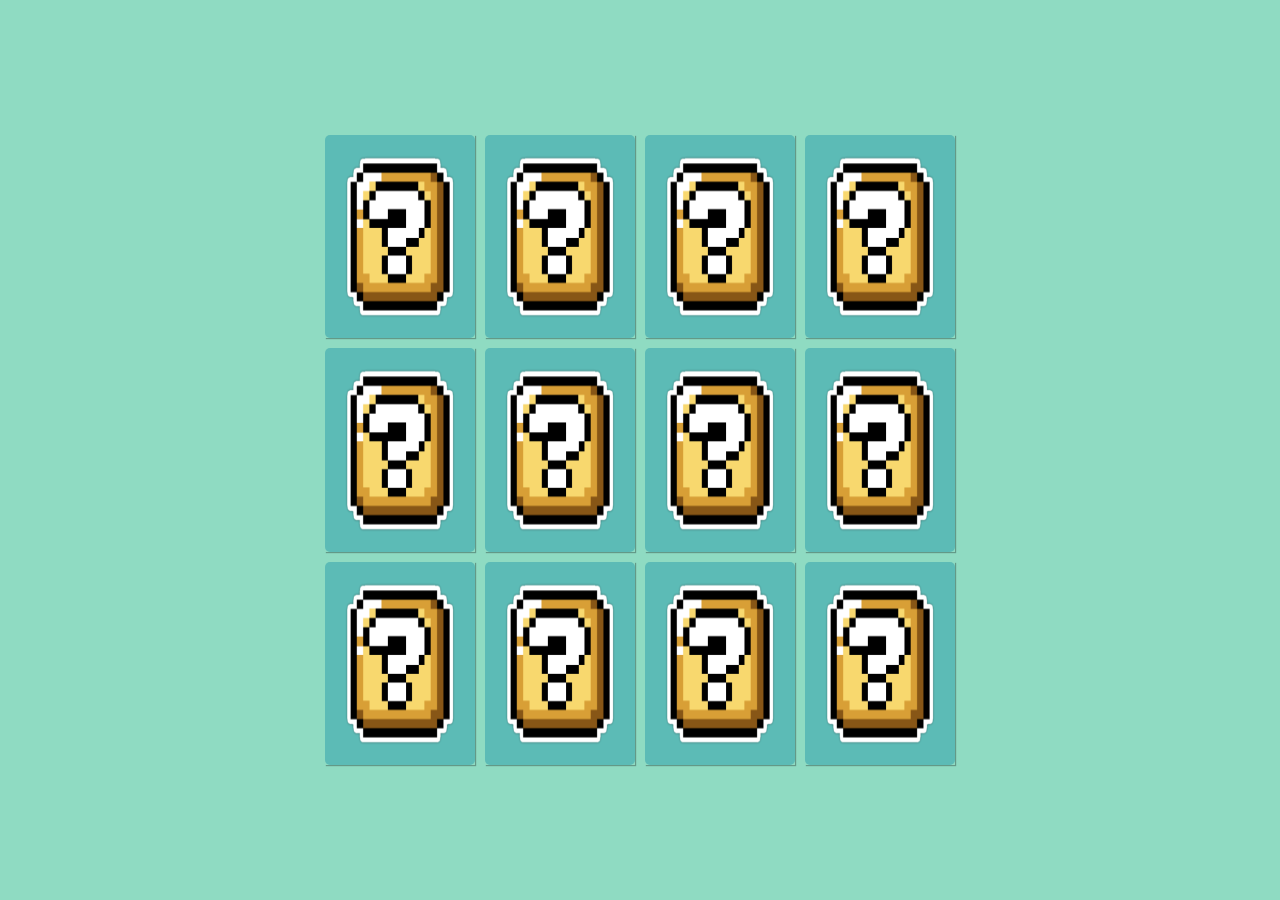
<file: jogo-memoria/index.html>
<!DOCTYPE html>
<html lang="en">
<head>
    <meta charset="UTF-8">
    <meta name="viewport" content="width=device-width, initial-scale=1.0">
    <link rel="stylesheet" href="./style.css">
    <title>Jogo da memória</title>
</head>
<body>
  <main class="memory-game">
    <div class="card" data-card="bowser">
        <img class="card-front" src="./img/bowser.jpg" alt="Face da carta">
        <img class="card-back" src="./img/box.png" alt="Verso da carta">
    </div>
    <div class="card" data-card="luigi">
        <img class="card-front" src="./img/luigi.png" alt="Face da carta">
        <img class="card-back" src="./img/box.png" alt="Verso da carta">
    </div>
    <div class="card" data-card="mario">
        <img class="card-front" src="./img/mario.png" alt="Face da carta">
        <img class="card-back" src="./img/box.png" alt="Verso da carta">
    </div>
    <div class="card" data-card="peach">
        <img class="card-front" src="./img/peach.png" alt="Face da carta">
        <img class="card-back" src="./img/box.png" alt="Verso da carta">
    </div>
    <div class="card" data-card="toad">
        <img class="card-front" src="./img/toad.png" alt="Face da carta">
        <img class="card-back" src="./img/box.png" alt="Verso da carta">
    </div>
    <div class="card" data-card="yoshi">
        <img class="card-front" src="./img/yoshi.png" alt="Face da carta">
        <img class="card-back" src="./img/box.png" alt="Verso da carta">
    </div>
    <div class="card" data-card="bowser">
        <img class="card-front" src="./img/bowser.jpg" alt="Face da carta">
        <img class="card-back" src="./img/box.png" alt="Verso da carta">
    </div>
    <div class="card" data-card="luigi">
        <img class="card-front" src="./img/luigi.png" alt="Face da carta">
        <img class="card-back" src="./img/box.png" alt="Verso da carta">
    </div>
    <div class="card" data-card="mario">
        <img class="card-front" src="./img/mario.png" alt="Face da carta">
        <img class="card-back" src="./img/box.png" alt="Verso da carta">
    </div>
    <div class="card" data-card="peach">
        <img class="card-front" src="./img/peach.png" alt="Face da carta">
        <img class="card-back" src="./img/box.png" alt="Verso da carta">
    </div>
    <div class="card" data-card="toad">
        <img class="card-front" src="./img/toad.png" alt="Face da carta">
        <img class="card-back" src="./img/box.png" alt="Verso da carta">
    </div>
    <div class="card" data-card="yoshi">
        <img class="card-front" src="./img/yoshi.png" alt="Face da carta">
        <img class="card-back" src="./img/box.png" alt="Verso da carta">
    </div>
</main>
<script src="./script.js"></script>
</body>
</html>
</file>
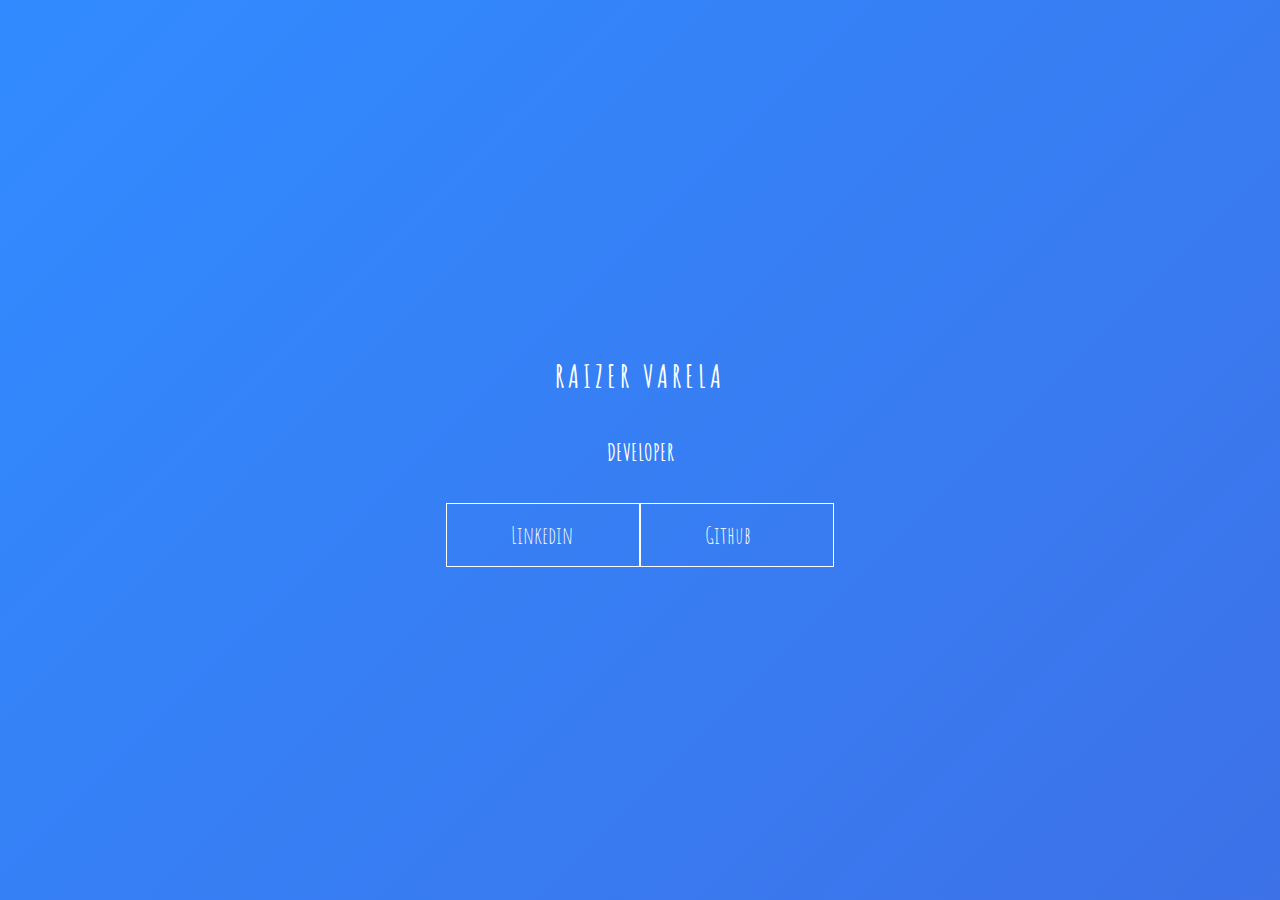
<file: keyframes_1/index.html>
<!DOCTYPE html>
<html>
  <head>
    <meta charset="UTF-8">
    <link rel="stylesheet" href="style.css">
    <title>Keyframes 1</title>
  </head>
  <body>
    <main class="wrapper">
      <h1>Raizer Varela</h1>
      <h2>Developer</h2>
      <div class="social-media">
        <a href="#">Linkedin</a>
        <a href="#">Github</a>
      </div>
    </main>
  </body>
</html>
</file>
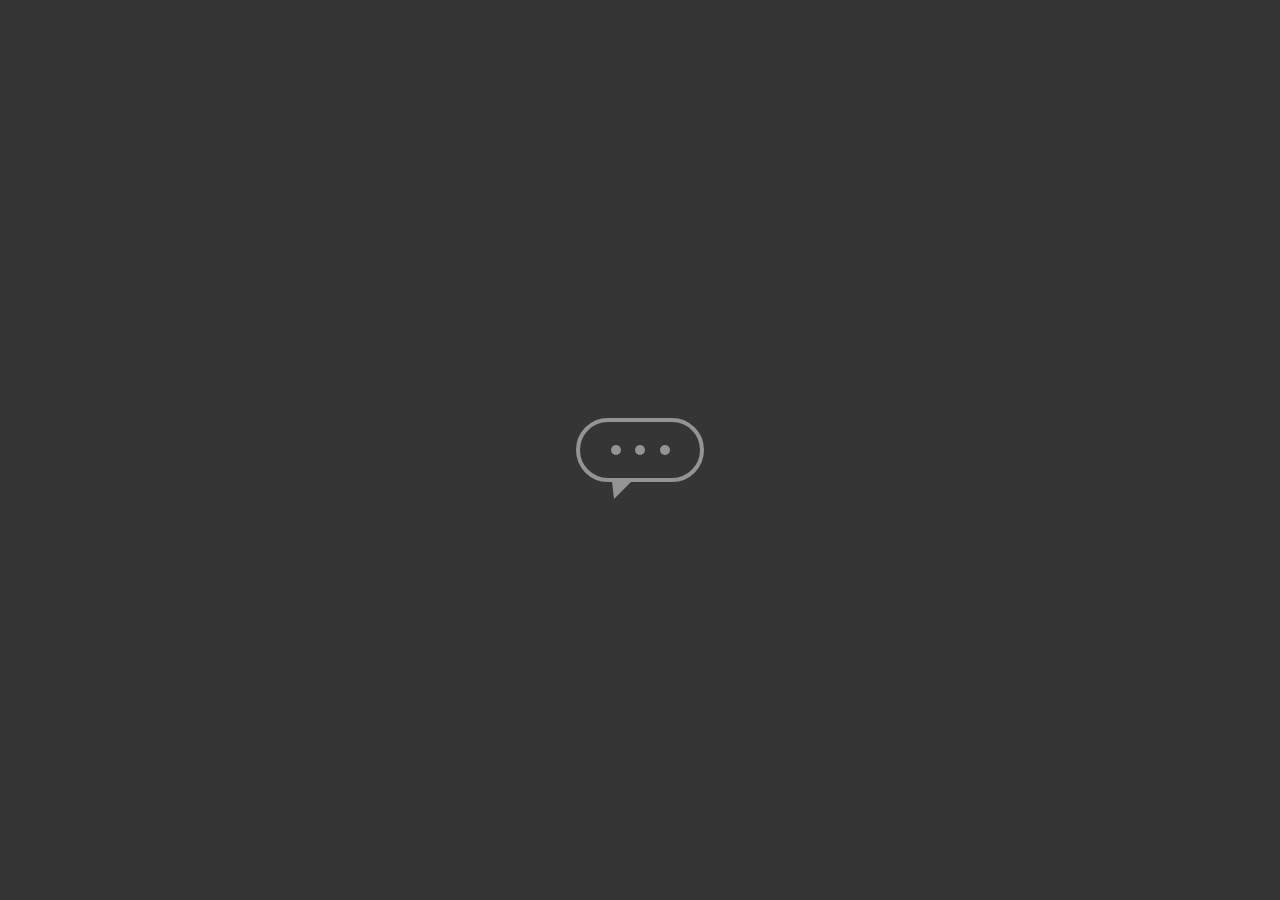
<file: keyframes_2/index.html>
<!DOCTYPE html>
<html>
  <head>
    <meta charset="UTF-8">
    <link rel="stylesheet" href="style.css">
    <title>Keyframes 2</title>
  </head>
  <body>
    <main class="wrapper">
     <div class="chat">
       <div class="chatloading"></div>
       <div class="chatloading"></div>
       <div class="chatloading"></div>
     </div>
    </main>
  </body>
</html>
</file>
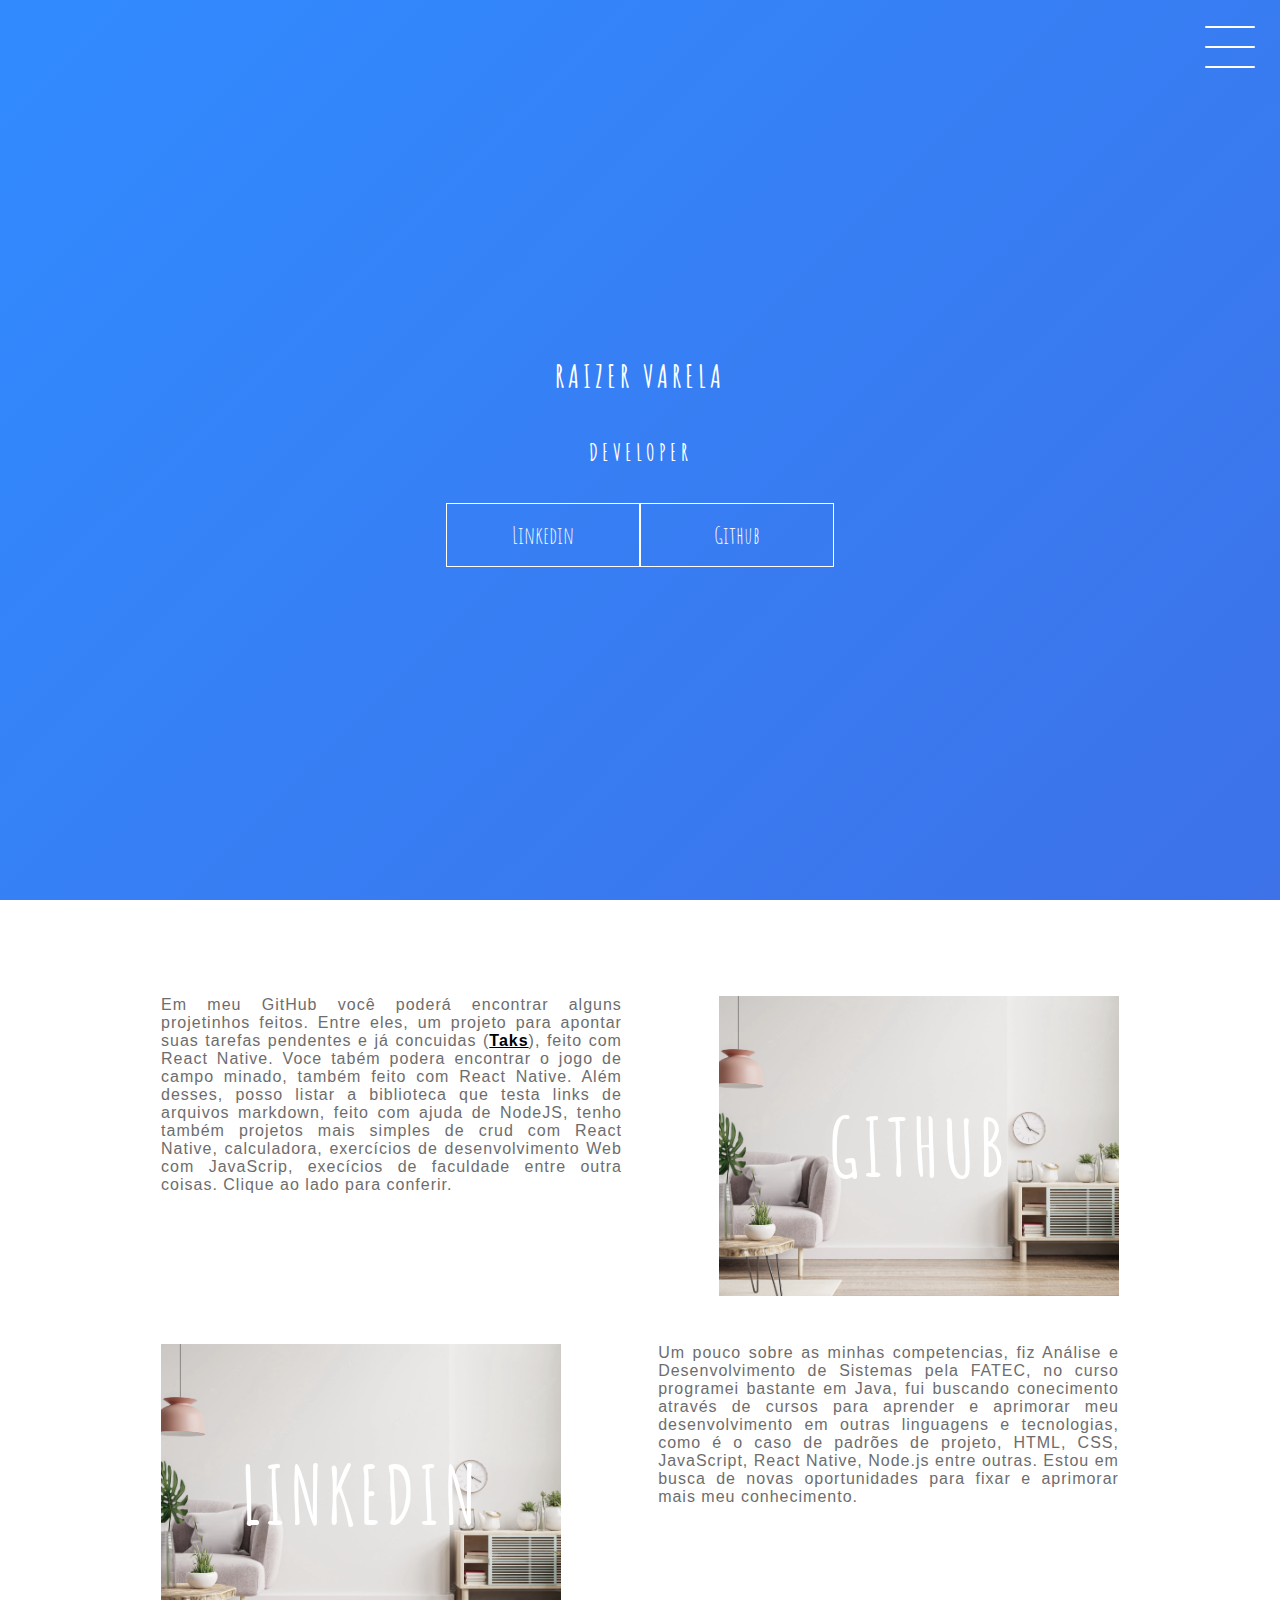
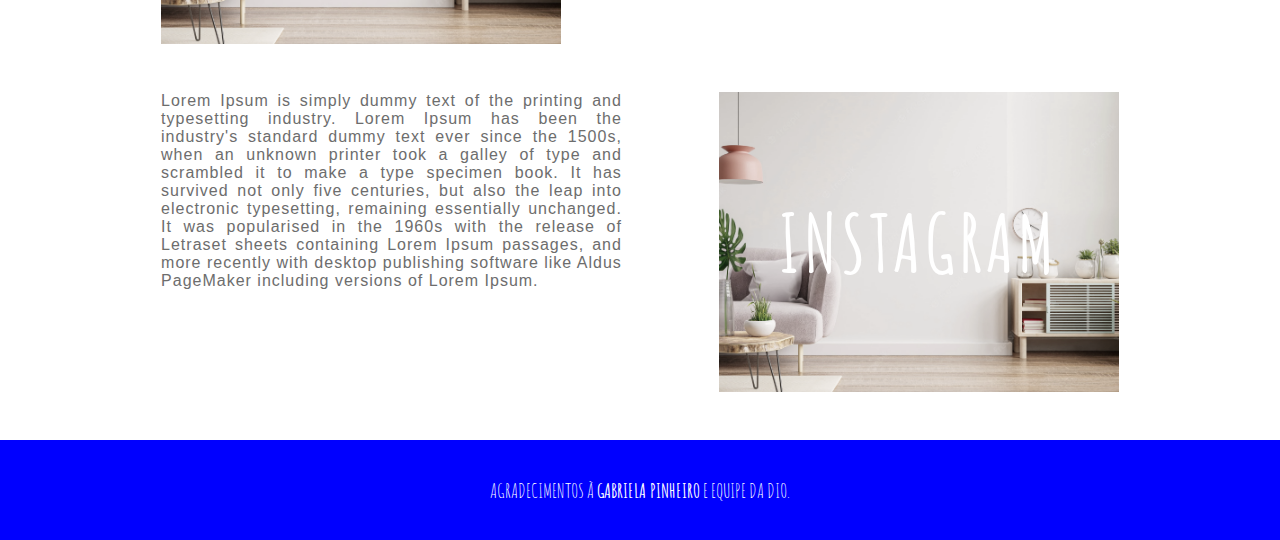
<file: projeto_protfolio/index.html>
<!DOCTYPE html>
<html>
  <head>
    <meta charset="UTF-8">
    <meta content="width=device-width, initial-scale=1" name="viewport" />
    <link rel="stylesheet" href="style.css">
    <title>Portfolio</title>
  </head>
  <body>
    <header class="header-wrapper">
      <div class="header">
        <div class="checkbox-container">
          <div class="checkbox-wrapper">
            <input type="checkbox" id="toggle">
            <label class="checkbox" for="toggle">
              <div class="trace"></div>
              <div class="trace"></div>
              <div class="trace"></div>
            </label>
            <div class="menu"></div>
            <nav class="menu-items">
              <ul>
                <li>
                  <a href="index.html">Home</a>
                </li>
                <li>
                  <a href="#">Sobre</a>
                </li>
                <li>
                  <a href="#">Projetos</a>
                </li>
              </ul>
            </nav>
          </div>
        </div>
      </div>
      <h1>Raizer Varela</h1>
      <h2>Developer</h2>
      <div class="social-media">
        <a href="https://www.linkedin.com/in/raizer-varela-96491a146/" target="_blank">Linkedin</a>
        <a href="https://github.com/RaizerVarela" target="_blank">Github</a>
      </div>
    </header>
    <main class="container">
      <div class="card-container">
        <div class="card-text">
          <span>
            Em meu GitHub você poderá encontrar alguns projetinhos feitos. 
            Entre eles, um projeto para apontar suas tarefas pendentes e já 
            concuidas (<a href="https://github.com/RaizerVarela/tasks-react-native" target="_blank">Taks</a>), 
            feito com React Native. Voce tabém podera encontrar
            o jogo de campo minado, também feito com React Native. Além desses, 
            posso listar a biblioteca que testa links de arquivos markdown, feito 
            com ajuda de NodeJS, tenho também projetos mais simples de crud com 
            React Native, calculadora, exercícios de desenvolvimento Web com 
            JavaScrip, execícios de faculdade entre outra coisas. Clique ao lado 
            para conferir.
          </span>
        </div>
        <a href="https://github.com/RaizerVarela" target="_blank" class="card">
          <div class="card-wrapper">
            <h1>Github</h1>
            <p>Veja meus projetos</p>
          </div>
        </a>
      </div>
      <div class="card-container">
        <a href="https://www.linkedin.com/in/raizer-varela-96491a146/" target="_blank" class="card">
          <div class="card-wrapper">
            <h1>Linkedin</h1>
            <p>Acompanhe minha carreira!</p>
          </div>
        </a>
        <div class="card-text">
          Um pouco sobre as minhas competencias, fiz Análise e Desenvolvimento 
          de Sistemas pela FATEC, no curso programei bastante em Java, fui 
          buscando conecimento através de cursos para aprender e aprimorar meu
          desenvolvimento em outras linguagens e tecnologias, como é o caso de 
          padrões de projeto, HTML, CSS, JavaScript, React Native, Node.js entre 
          outras. Estou em busca de novas oportunidades para fixar e aprimorar 
          mais meu conhecimento.
        </div>
      </div>
      <div class="card-container">
        <div class="card-text">
          Lorem Ipsum is simply dummy text of the printing and typesetting industry. Lorem Ipsum has been the industry's standard dummy text ever since the 1500s, when an unknown printer took a galley of type and scrambled it to make a type specimen book. It has survived not only five centuries, but also the leap into electronic typesetting, remaining essentially unchanged. It was popularised in the 1960s with the release of Letraset sheets containing Lorem Ipsum passages, and more recently with desktop publishing software like Aldus PageMaker including versions of Lorem Ipsum.
        </div>
        <a href="https://www.instagram.com/raizer_varela/" target="_blank" class="card">
          <div class="card-wrapper">
            <h1>Instagram</h1>
            <p>Ou mais do meu dia a dia</p>
          </div>
        </a>
      </div>
    </main>
    <footer class="footer">
      <span>Agradecimentos à <a href="https://github.com/SpruceGabriela">Gabriela Pinheiro</a> e equipe da DIO.</span>
    </footer>
  </body>
</html>
</file>
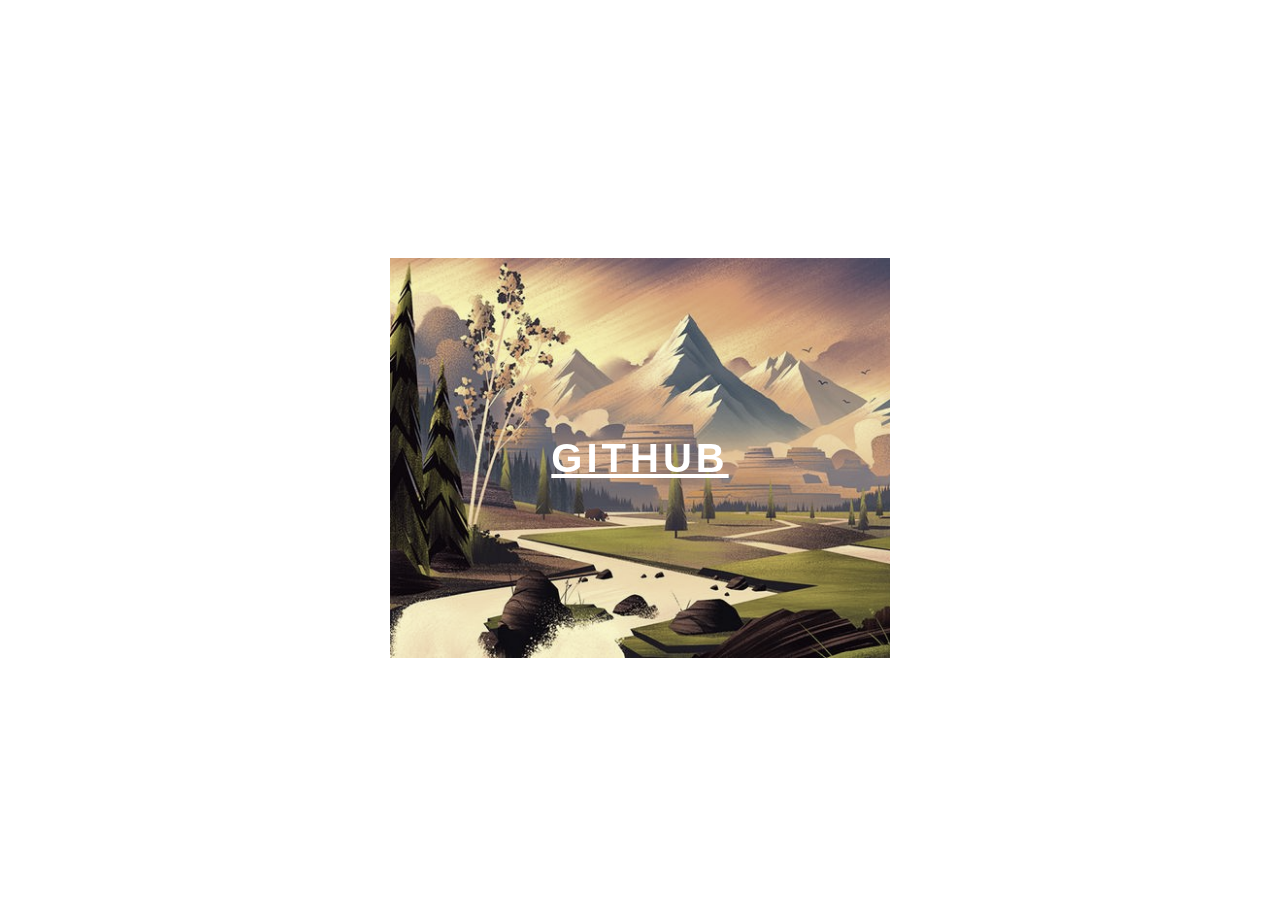
<file: transitions_1/index.html>
<!DOCTYPE html>
<html>
  <head>
    <meta charset="UTF-8">
    <link rel="stylesheet" href="style.css">
    <title>Transictions 1</title>
  </head>
  <body>
    <div class="container">
      <a href="https://github.com/RaizerVarela" class="card">
        <div class="card-wrapper">
          <h2>Github</h2>
          <p>Veja meus projetos!</p>
        </div>
      </a>
    </div>
  </body>
</html>
</file>
<file: jogo-memoria/style.css>
* {
    padding: 0;
    margin: 0;
    box-sizing: border-box;
}

body {
    height: 100vh;
    display: flex;
    background-color: rgb(143, 219, 194);
}

.memory-game {
    height: 640px;
    width: 640px;
    margin: auto;
    display: flex;
    flex-wrap: wrap;
    perspective: 1000px;
}

.card {
    height: calc( 33.333% - 10px);
    width: calc(25% - 10px);
    margin: 5px;
    position: relative;
    box-shadow: 1px 1px 1px rgba(0,0,0,0.3);
    cursor: pointer;
    transform: scale(1);
    transform-style: preserve-3d;
    transition: transform .9s;
}

.card:active{
    transform: scale(0.97);
    transition: transform .2s;
}

.card-front,
.card-back {
  width: 100%;
  height: 100%;
  padding: 20px;
  position: absolute;
  border-radius: 5px;
  background: rgb(92, 187, 182);
  backface-visibility: hidden;
}

.card-front {
    transform: rotateY(180deg);
}

/* flip card animation */

.card.flip {
    transform: rotateY(180deg);
}
</file>
<file: keyframes_1/style.css>
@import url('https://fonts.googleapis.com/css2?family=Amatic+SC&display=swap');

body{
  margin: 0;
  padding: 0;
  color: #fff;
  font-family: 'amatic sc', sans-serif;
}

.wrapper{
  height: 100vh;
  width: 100vw;
  background: linear-gradient(-45deg, #0000ff, #054f77, #4169e1, #318bff);
  background-size: 400% 400%;
  display: flex;
  flex-direction: column;
  justify-content: center;
  align-items: center;
  animation: backgroundTransiction 8s ease-in-out infinite;
}

h1{
  text-transform: uppercase;
  letter-spacing: 4px;
}

h2{
  text-transform: uppercase;
  letter-spacing: 4xp;
}

.social-media{
  margin-top: 1rem;
  display: flex;
}

a{
  text-decoration: none;
  color: #fff;
  font-size: 24px;
  padding: 1rem 4rem;
  border: 1px solid #fff;
  min-width: 4rem;
  justify-content: center;
  align-items: center;
  transition: 0.5s cubic-bezier(0.55, 0.025, 0.675, 0.97);
}

a:hover{
  color: #085078;
  background-color: #fff;
}

@keyframes backgroundTransiction{
  0%{
    background-position: 0% 80%;
  }
  50%{
    background-position: 80% 100%;
  }
  100%{
    background-position: 0% 90%;
  }
}
</file>
<file: keyframes_2/style.css>
body{
  margin: 0;
  padding: 0;
  font-family: sans-serif;
}

.wrapper{
  height: 100vh;
  width: 100vw;
  background-color: rgb(53, 53, 53);
  display: flex;
  justify-content: center;
  align-items: center;
}

.chat{
  height: 4rem;
  width: 8rem;
  border-radius: 36px;
  border: 4px solid #949494;
  padding: 0 1rem;
  box-sizing: border-box;
  display: flex;
  justify-content: space-evenly;
  align-items: center;
  position: relative;
  transform: translateY(0);
  animation: chatTransform 2s ease-in-out infinite;
}

.chat::before{
  content: '';
  width: 0;
  height: 0;
  position: absolute;
  bottom: -1.3rem;
  left: 2rem;
  border-left: 2px solid transparent;
  border-right: 17px solid transparent;
  border-top: 17px solid #949494;
}

.chatloading{
  height: 10px;
  width: 10px;
  border-radius: 50%;
  background-color: #949494;
  transform: scale(1);
}

.chatloading:nth-child(1){
  animation: pulse 1.5s ease-in-out infinite;
}

.chatloading:nth-child(2){
  animation: pulse 1.5s ease-in-out infinite;
  animation-delay: 0.2s;
}

.chatloading:nth-child(3){
  animation: pulse 1.5s ease-in-out infinite;
  animation-delay: 0.4s;
}

@keyframes pulse{
  0%{
    transform: scale(1);
  }
  50%{
    transform: scale(1.5);
  }
  100%{
    transform: scale(1);
  }
}

@keyframes chatTransform{
  0%{
    transform: translateY(0);
  }
  50%{
    transform: translateY(15px);
  }
  100%{
    transform: translateY(0);
  }
}
</file>
<file: projeto_protfolio/style.css>
@import url('https://fonts.googleapis.com/css2?family=Amatic+SC&display=swap');

body{
  padding: 0;
  margin: 0;
  color: #fff;
  font-family: 'amatic sc', sans-serif;
}

/*HEADER*/

.header-wrapper{
  height: 100vh;
  width: 100%;
  background: linear-gradient(-45deg, #0000ff, #054f77, #4169e1, #318bff);
  background-size: 400% 400%;
  display: flex;
  flex-direction: column;
  align-items: center;
  justify-content: center;
  position: relative;
  animation: backgroundTransiction 8s ease-in-out infinite;
}

h1{
  text-transform: uppercase;
  letter-spacing: 4px;
}

h2{
  text-transform: uppercase;
  letter-spacing: 4px;
}

.social-media{
  margin-top: 1rem;
  display: flex;
}

.social-media a{
  text-decoration: none;
  color: #fff;
  font-size: 24px;
  padding: 1rem 4rem;
  border: 1px solid #fff;
  min-width: 4rem;
  display: flex;
  justify-content: center;
  align-items: center;
  transition: .5s cubic-bezier(0.55, 0.025, 0.675, 0.97);
}

a:hover{
  color: #2e1c2b;
  background-color: #fff;
}

@keyframes backgroundTransiction{
  0%{
    background-position: 0% 80%;
  }
  50%{
    background-position: 80% 100%;
  }
  0%{
    background-position: 0% 90%;

  }
}

/*MENU PRINCIPAL*/

.checkbox-container{
  display: flex;
  justify-content: center;
  align-items: center;
}

.checkbox{
  height: 100px;
  width: 100px;
  position: absolute;
  top: 0;
  right: 0;
  display: flex;
  justify-content: center;
  cursor: pointer;
  z-index: 9999;
  transition: 400ms ease-in-out 0s;
}

.checkbox .trace{
  width: 50px;
  height: 2px;
  background-color: #fff;
  position: absolute;
  border-radius: 4px;
  transition: 0.5s ease-in-out;
}

.checkbox .trace:nth-child(1){
  top: 26px;
  transform: rotate(0);
}

.checkbox .trace:nth-child(2){
  top: 46px;
  transform: rotate(0);
}

.checkbox .trace:nth-child(3){
  top: 66px;
  transform: rotate(0);
}

#toggle{
  display: none;
}

/*MENU*/

.menu{
  position: absolute;
  top: 28px;
  right: 30px;
  background: transparent;
  height: 40px;
  width: 40px;
  border-radius: 50%;
  box-shadow: 0px 0px 0px 0px #fff;
  z-index: -1;
  transition: 400ms ease-in-out 0s;
}

.menu-items{
  position: fixed;
  top: 0;
  left: 0;
  width: 100%;
  height: 100vh;
  display: flex;
  justify-content: center;
  align-items: center;
  z-index: 2;
  opacity: 0;
  visibility: hidden;
  transition: 400ms ease-in-out 0s;
}

.menu-items ul{
  list-style-type: none;
}

.menu-items ul li a{
  margin: 10px 0;
  color: #2e1c2b;
  text-decoration: none;
  text-transform: uppercase;
  letter-spacing: 4px;
  font-size: 40px;
}

/*ANIMAÇÃO MENNU*/

#toggle:checked + .checkbox .trace:nth-child(1){
  transform: rotate(45deg);
  background-color: #2e1c2b;
  top: 47px;
}

#toggle:checked + .checkbox .trace:nth-child(2){
  transform: translateX(-100px);
  width: 30px;
  visibility: hidden;
  opacity: 0;
}

#toggle:checked + .checkbox .trace:nth-child(3){
  transform: rotate(-45deg);
  background-color: #2e1c2b;
  top: 48px;
}

#toggle:checked + .checkbox{
  background-color: #fff;
}

#toggle:checked ~ .menu{
  box-shadow: 0px 0px 0px 100vmax white;
  z-index: 1;
}

#toggle:checked ~ .menu-items{
  visibility: visible;
  opacity: 1;
}

/*CARDS*/

.container{
  width: 100%;
  height: auto;
  display: flex;
  flex-direction: column;
  justify-content: space-between;
  align-items: center;
  margin: 3rem 0;
}

.card-container{
  display: flex;
  align-items: center;
  justify-content: space-evenly;
  width: 90%;
}

.card{
  text-decoration: none;
  height: 300px;
  width: 400px;
  margin: 3rem 0 0;
  background-image: url('room.jpg');
  background-position: center;
  background-repeat: no-repeat;
  background-size: cover;
  display: flex;
  justify-content: center;
  align-items: center;
  filter: grayscale(0.5);
  color: #fff;
  cursor: pointer;
  transition: 0.3s;
}

.card-text{
  margin-top: auto;
  height: 300px;
  text-align: justify;
  font-family: sans-serif;
  letter-spacing: 1px;
  color: rgb(109, 109, 109);
}

.card-text span a{
  color: black;
  font-weight: bold;
}

.card-wrapper::before{
  content: '';
  position: absolute;
  height: 100px;
  width: 100px;
  display: block;
  border: 1px solid #fff;
  opacity: 0;
  transition: 0.3s;
}

.card-wrapper{
  font-size: 40px;
  text-transform: uppercase;
  letter-spacing: 4px;
  margin: 0;
  transition: 0.3s;
}

.card-wrapper p{
  font-size: 0;
  visibility: hidden;
  opacity: 0;
  font-weight: bold;
  text-transform: uppercase;
  transition: 0.3s;
}

.card:hover{
  filter: unset;
}

.card:hover > .card-wrapper::before{
  opacity: 1;
  width: 350px;
  height: 250px;
}

/*CARDS*/

.container{
  width: 100%;
  height: auto;
  display: flex;
  flex-direction: column;
  justify-content: space-evenly;
  align-items: center;
  margin: 3rem 0;
}

.card-container{
  display: flex;
  align-items: center;
  justify-content: space-evenly;
  width: 90%;
}

.card{
  height: 300px;
  width: 400px;
  margin: 3rem 0 0 0;
  background-image: url('room.jpg');
  background-position: center;
  background-repeat: no-repeat;
  background-size: cover;
  display: flex;
  justify-content: center;
  align-items: center;
  filter: grayscale(0.5);
  color: #fff;
  cursor: pointer;
  transition: 0.3s;
}

.card-text{
  width: 40%;
  font-family: sans-serif;
  letter-spacing: 1px;
  color: rgb(109, 109, 109);
}

.card-wrapper{
  text-align: center;
  display: flex;
  flex-direction: column;
  justify-content: center;
  align-items: center;
  position: relative;
}

.card-wrapper::before{
  content: '';
  position: absolute;
  height: 100px;
  width: 100px;
  display: block;
  border: 1px solid #fff;
  opacity: 0;
  transition: 0.3s;
}

.card-wrapper h2{
  font-size: 40px;
  text-transform: uppercase;
  letter-spacing: 4px;
  margin: 0;
  transition: 0.3s;
}

.card-wrapper p{
  font-size: 0;
  visibility: hidden;
  opacity: 0;
  font-weight: bold;
  text-transform: uppercase;
  transition: 0.3s;
}

.card:hover > .card-wrapper::before{
  height: 250px;
  width: 350px;
  opacity: 1;
}

.card:hover > .card-wrapper p{
  font-size: 14px;
  opacity: 1;
  visibility: visible;
}

/*FOOTER*/

.footer{
  font-size: 20px;
  text-transform: uppercase;
  height: 100px;
  width: 100%;
  display: flex;
  justify-content: center;
  align-items: center;
  background-color: #0000ff;
}

.footer a{
  text-decoration: none;
  background: none;
  color: #fff;
  font-weight: bold;
}

/* RESPONSIVO */

@media(max-width: 800px){
  .social-media{
    display: flex;
    flex-direction: column;
  }

  .container{
    margin-top: 0;
  }

  .card-container{
    flex-direction: column;
  }

  .container .card-container:nth-child(1),
  .container .card-container:nth-child(3){
    flex-direction: column-reverse;
  }

  .card{
    height: 250px;
    width: 250px;
  }

  .card-text{
    width: 90%;
    margin-top: 2rem;
    text-align: center;
  }

  .card:hover > .card-wrapper::before{
    height: 190px;
    width: 190px;
  }
}
</file>
<file: transitions_1/style.css>
body{
  font-family: sans-serif;
}

.container{
  width: 100%;
  height: 100vh;
  display: flex;
  justify-content: center;
  align-items: center;
}

.card{
  height: 400px;
  width: 500px;
  background-image: url('./image1.jpg');
  background-position: center;
  background-repeat: no-repeat;
  background-size: cover;
  display: flex;
  justify-content: center;
  align-items: center;
  filter: grayscale(0.5);
  color: white;
  cursor: pointer;
  transition: 0.3s;
}

.card-wrapper{
  text-align: center;
  display: flex;
  flex-direction: column;
  justify-content: center;
  align-items: center;
  position: relative;
}

.card-wrapper::before{
  content: '';
  position: absolute;
  height: 100px;
  width: 100px;
  display: block;
  border: 1px solid white;
  opacity: 0;
  transition: 0.3s;
}

.card-wrapper h2{
  font-size: 40px;
  text-transform: uppercase;
  letter-spacing: 4px;
  margin: 0;
  transition: 0.3s;
}

.card-wrapper p{
  font-size: 0;
  visibility: hidden;
  opacity: 0;
  font-weight: bold;
  text-transform: uppercase;
  transition: 0.3s;
}

.card:hover{
  filter: unset;
}

.card:hover > .card-wrapper::before{
  height: 300px;
  width: 400px;
  opacity: 1;
}

.card:hover > .card-wrapper p{
  opacity: 1;
  visibility: visible;
  font-size: 14px;
}
</file>
